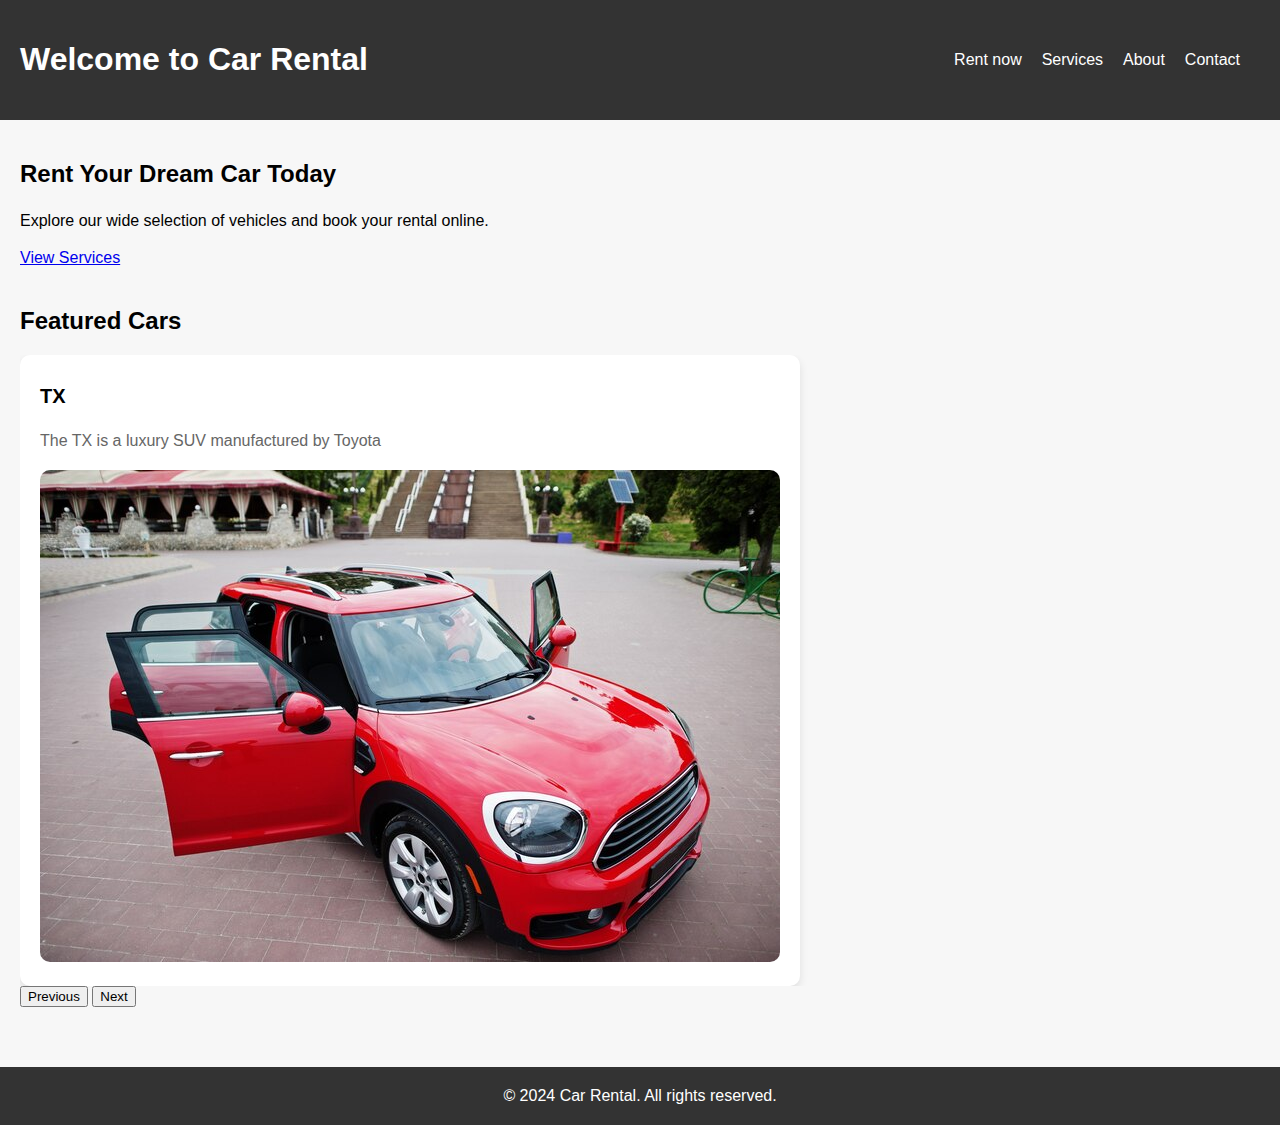
<file: index.html>
<!DOCTYPE html>
<html lang="en">
<head>
    <meta charset="UTF-8">
    <meta name="viewport" content="width=device-width, initial-scale=1.0">
    <title>Home - Car Rental</title>
    <link rel="stylesheet" href="./styles/index.css">
</head>
<body>
    <header>
        <h1>Welcome to Car Rental</h1>
        <nav>
            <ul>
                <li><a href="./Rent now.html">Rent now</a></li>
                <li><a href="./services.html">Services</a></li>
                <li><a href="./about.html">About</a></li>
                <li><a href="./contact.html">Contact</a></li>
            </ul>
        </nav>
    </header>

    <main>
        <section id="hero">
            <h2>Rent Your Dream Car Today</h2>
            <p>Explore our wide selection of vehicles and book your rental online.</p>
            <a href="./services.html" class="button">View Services</a>
        </section>

        <section id="featured-cars">
            <h2>Featured Cars</h2>
            <div class="car-container">
                <div class="car">
                    <h3>TX</h3>
                    <p>The TX is a luxury SUV manufactured by Toyota</p>
                    <img src="./images/tx.jpg" alt="TX">
                    
                </div>
                <div class="car">
                    <h3>Harrier</h3>
                    <p>The Harrier is a stylish and reliable mid-size SUV manufactured by Toyota</p>
                    <img src="./images/Harrier.jpg" alt="Harrier">
                    

                   
                    
                </div>
                <div class="car">
                    <h4>Toureg</h4>
                    <p>The Touareg is a luxury SUV manufactured by Volkswagen</p>
                    <img src="./images/toureg.jpg" alt="Toureg">
                    
                </div>
                <div class="car">
                    <h5>Pajero</h5>
                    <p>The Pajero is a rugged and versatile SUV produced by Mitsubishi</p>
                    <img src="./images/pajero.jpg" alt="Pajero">
                </div>
                
                <div class="car">
                    <h6>Sedan</h6>
                    <p>A sedan is a practical and comfortable passenger car with four doors, offering seating for four to five passengers and separate compartments for cargo and the engine.</p>
                    <img src="./images/background.jpg" alt="Sedan">
                </div>
            </div>
            <div id="car-description">
                <!-- Car description will be displayed here -->
            </div>
            <button id="prev">Previous</button>
            <button id="next">Next</button>
        </section>
    </main>

    <footer>
        <p>&copy; 2024 Car Rental. All rights reserved.</p>
    </footer>

    <script src="./index.js"></script>
    <script>
        document.addEventListener('DOMContentLoaded', function() {
            const prevButton = document.getElementById('prev');
            const nextButton = document.getElementById('next');
            const cars = document.querySelectorAll('.car');
            const carDescription = document.getElementById('car-description');
            let currentIndex = 0;

            function showCar(index) {
                cars.forEach((car, i) => {
                    if (i === index) {
                        car.style.display = 'block';
                        carDescription.innerHTML = car.getAttribute('data-description');
                    } else {
                        car.style.display = 'none';
                    }
                });
            }

            function prevCar() {
                currentIndex = (currentIndex === 0) ? cars.length - 1 : currentIndex - 1;
                showCar(currentIndex);
            }

            function nextCar() {
                currentIndex = (currentIndex === cars.length - 1) ? 0 : currentIndex + 1;
                showCar(currentIndex);
            }

            prevButton.addEventListener('click', prevCar);
            nextButton.addEventListener('click', nextCar);

            // Show the first car initially
            showCar(currentIndex);
        });
    </script>
</body>
</html>
</file>
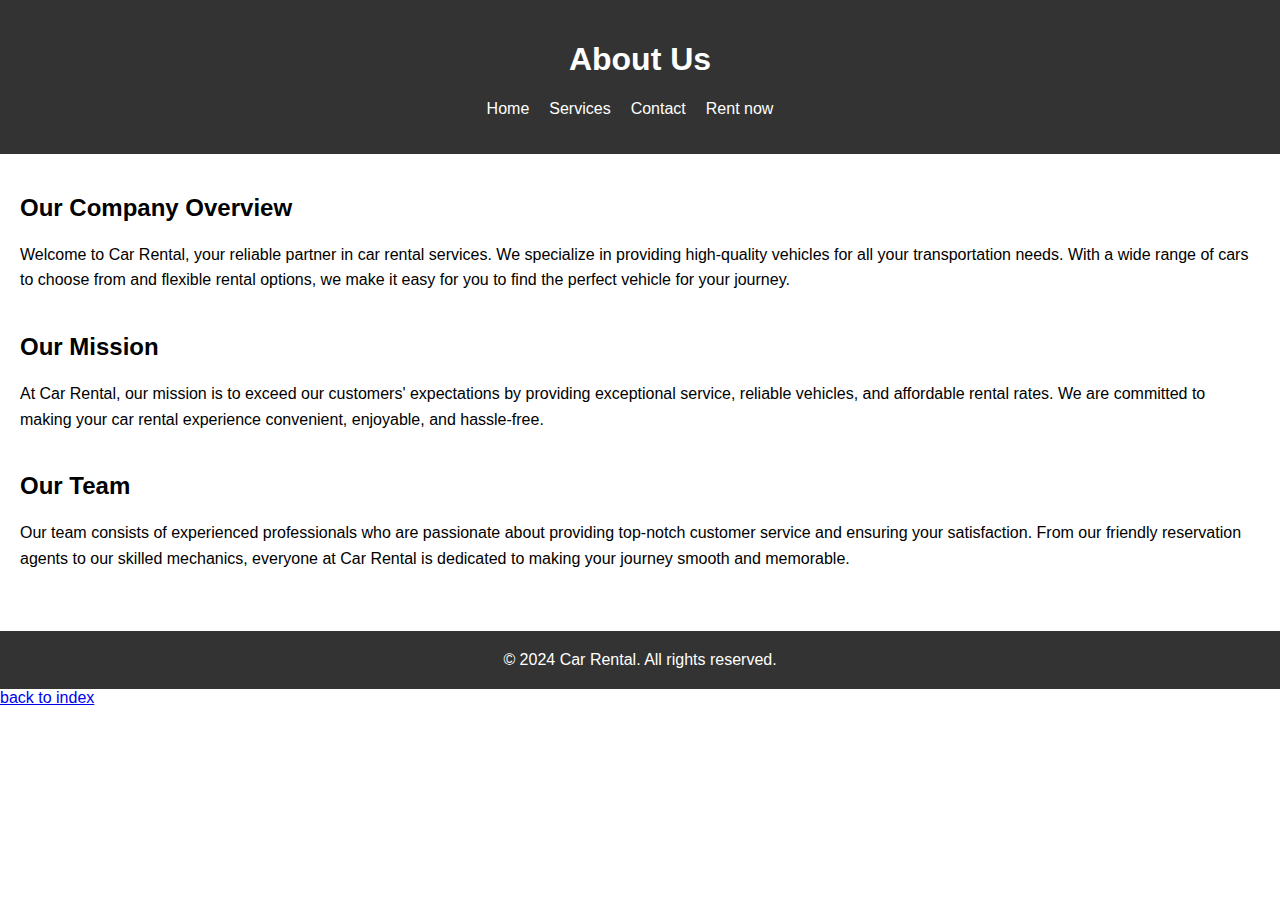
<file: about.html>
<!DOCTYPE html>
<html lang="en">
<head>
    <meta charset="UTF-8">
    <meta name="viewport" content="width=device-width, initial-scale=1.0">
    <title>About Us - Car Rental</title>
    <link rel="stylesheet" href="./styles/about.css"> 
</head>
<body>
    <header>
        <h1>About Us</h1>
        <nav>
            <ul>
                <li><a href="./index.html">Home</a></li>
                <li><a href="./services.html">Services</a></li>
                <li><a href="./contact.html">Contact</a></li>
                <li><a href="./Rent now.html">Rent now</a></li>
            </ul>
        </nav>
    </header>

    <main>
        <section id="overview">
            <h2>Our Company Overview</h2>
            <p>Welcome to Car Rental, your reliable partner in car rental services. We specialize in providing high-quality vehicles for all your transportation needs. With a wide range of cars to choose from and flexible rental options, we make it easy for you to find the perfect vehicle for your journey.</p>
        </section>

        <section id="mission">
            <h2>Our Mission</h2>
            <p>At Car Rental, our mission is to exceed our customers' expectations by providing exceptional service, reliable vehicles, and affordable rental rates. We are committed to making your car rental experience convenient, enjoyable, and hassle-free.</p>
        </section>

        <section id="team">
            <h2>Our Team</h2>
            <p>Our team consists of experienced professionals who are passionate about providing top-notch customer service and ensuring your satisfaction. From our friendly reservation agents to our skilled mechanics, everyone at Car Rental is dedicated to making your journey smooth and memorable.</p>
        </section>
    </main>

    <footer>
        <p>&copy; 2024 Car Rental. All rights reserved.</p>
    </footer>
    <a href="./index.html">back to index</a>
</body>
</html>
</file>
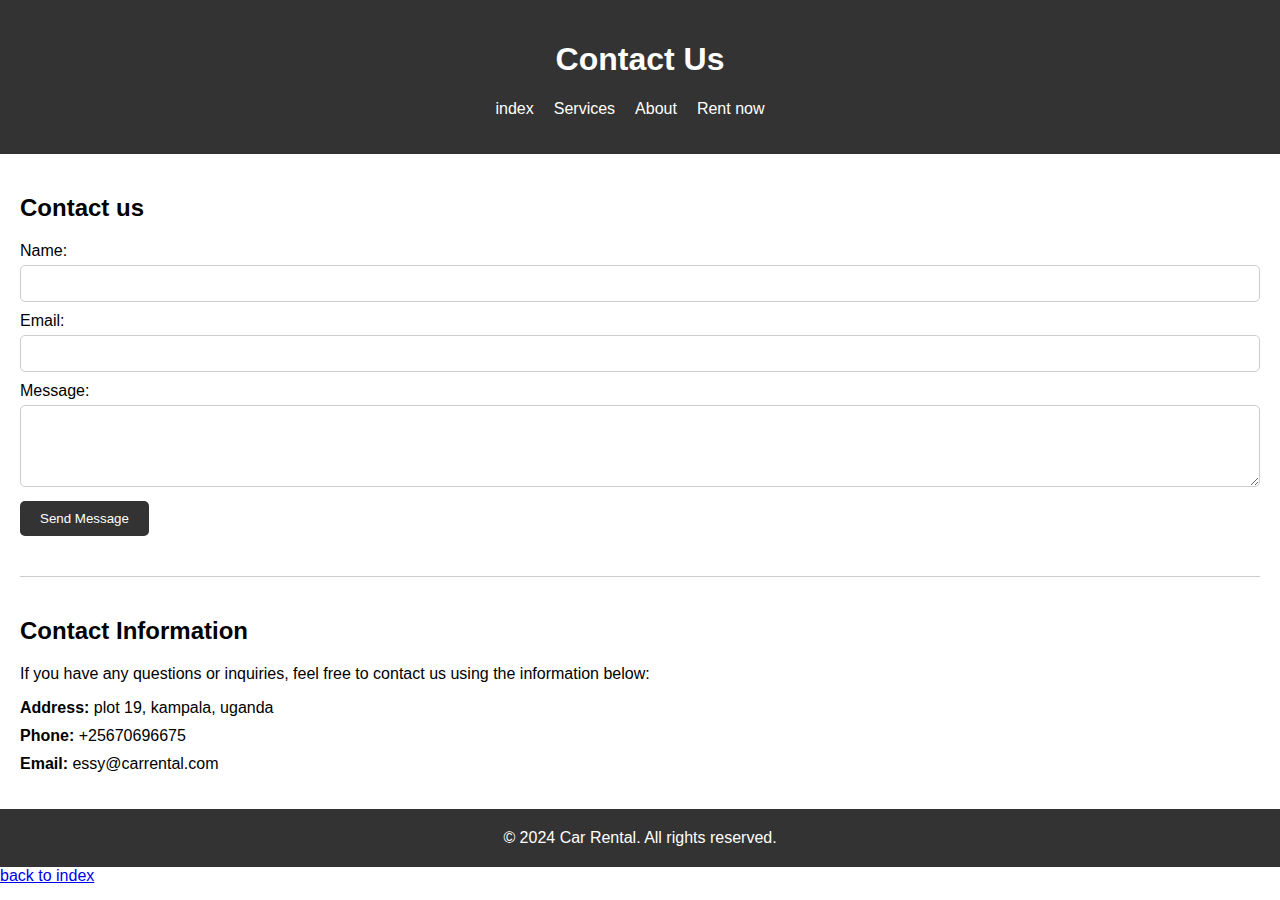
<file: contact.html>
<!DOCTYPE html>
<html lang="en">
<head>
    <meta charset="UTF-8">
    <meta name="viewport" content="width=device-width, initial-scale=1.0">
    <title>Contact Us - Car Rental</title>
    <link rel="stylesheet" href="./styles/contact.css"> 
    <script src="https://code.jquery.com/jquery-3.6.0.min.js"></script> 
</head>
<body>
    <header>
        <h1>Contact Us</h1>
        <nav>
            <ul>
                <li><a href="./index.html">index</a></li>
                <li><a href="./services.html">Services</a></li>
                <li><a href="./about.html">About</a></li>
                <li><a href="./Rent now.html">Rent now</a></li>
            </ul>
        </nav>
    </header>

    <main>
        <section id="contact-form">
            <h2>Contact us</h2>
            <form id="contactForm" action="submit_contact.php" method="post">
                <label for="name">Name:</label>
                <input type="text" id="name" name="name" required>

                <label for="email">Email:</label>
                <input type="email" id="email" name="email" required>

                <label for="message">Message:</label>
                <textarea id="message" name="message" rows="4" required></textarea>

                <button type="submit">Send Message</button>
            </form>
        </section>

        <section id="contact-info">
            <h2>Contact Information</h2>
            <p>If you have any questions or inquiries, feel free to contact us using the information below:</p>
            <ul>
                <li><strong>Address:</strong> plot 19, kampala, uganda</li>
                <li><strong>Phone:</strong> +25670696675</li>
                <li><strong>Email:</strong> essy@carrental.com</li>
            </ul>
        </section>
    </main>
    
    <footer>
        <p>&copy; 2024 Car Rental. All rights reserved.</p>
    </footer>
    <a href="./index.html">back to index</a>

    <script>
        $(document).ready(function() {
            $('#contactForm').submit(function(e) {
                e.preventDefault(); // Prevent form submission

                // Simulate form submission
                setTimeout(function() {
                    alert('Thank you for reaching out. We will get back to you soon.');
                    $('#contactForm')[0].reset(); // Reset form fields
                }, 1000);
            });
        });
    </script>
</body>
</html>
</file>
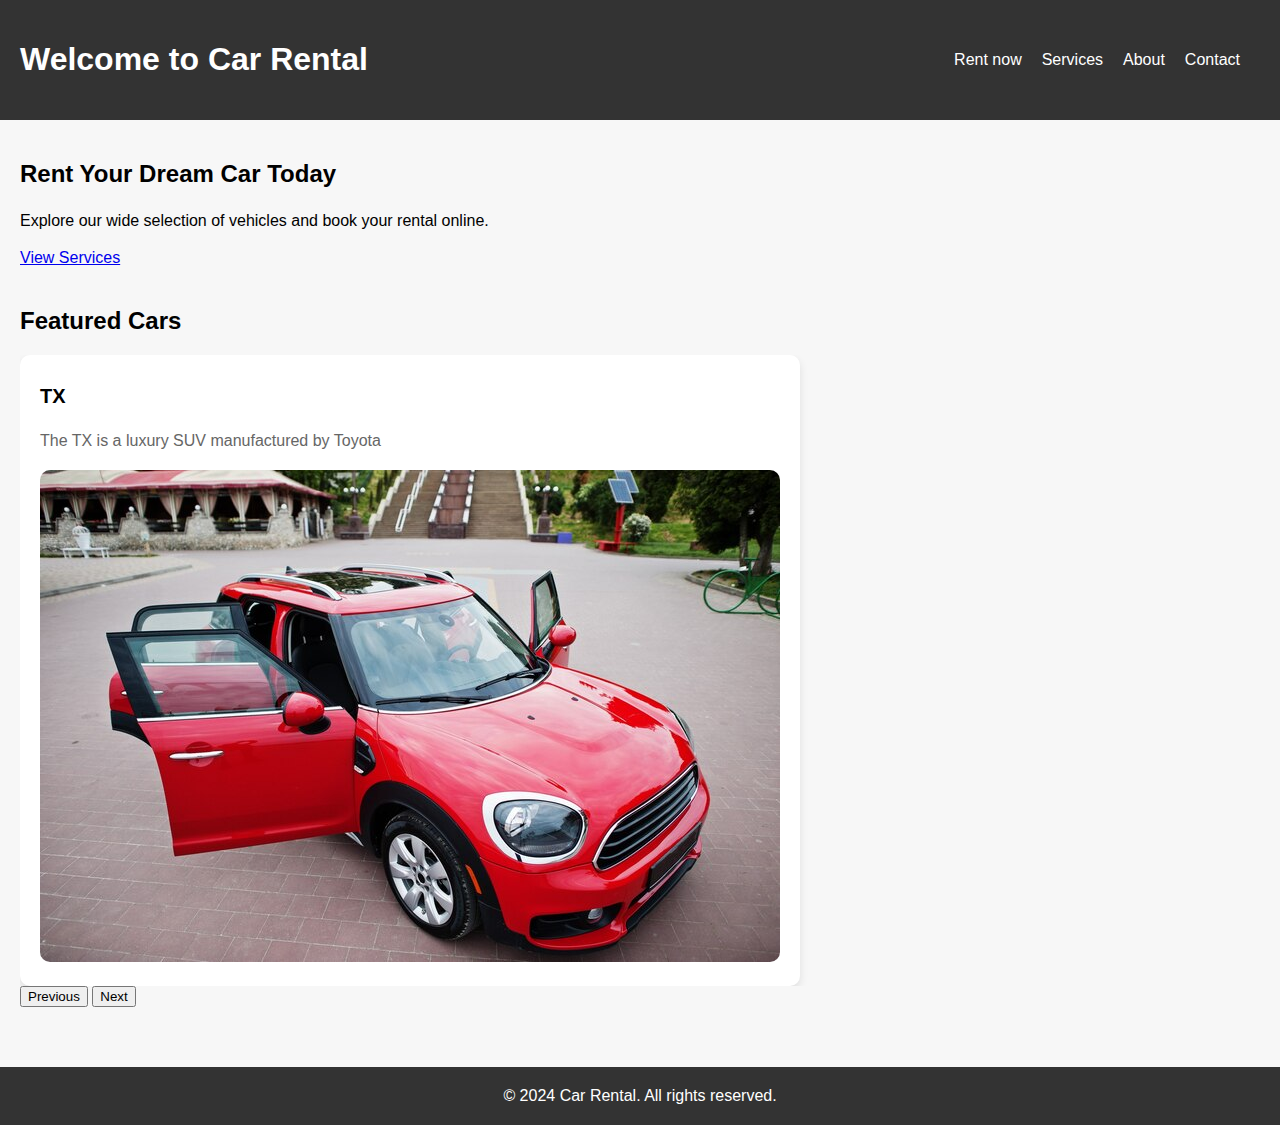
<file: home.html>
<!DOCTYPE html>
<html lang="en">
<head>
    <meta charset="UTF-8">
    <meta name="viewport" content="width=device-width, initial-scale=1.0">
    <title>Home - Car Rental</title>
    <link rel="stylesheet" href="./styles/home.css">
</head>
<body>
    <header>
        <h1>Welcome to Car Rental</h1>
        <nav>
            <ul>
                <li><a href="./Rent now.html">Rent now</a></li>
                <li><a href="./services.html">Services</a></li>
                <li><a href="./about.html">About</a></li>
                <li><a href="./contact.html">Contact</a></li>
            </ul>
        </nav>
    </header>

    <main>
        <section id="hero">
            <h2>Rent Your Dream Car Today</h2>
            <p>Explore our wide selection of vehicles and book your rental online.</p>
            <a href="./services.html" class="button">View Services</a>
        </section>

        <section id="featured-cars">
            <h2>Featured Cars</h2>
            <div class="car-container">
                <div class="car">
                    <h3>TX</h3>
                    <p>The TX is a luxury SUV manufactured by Toyota</p>
                    <img src="./images/tx.jpg" alt="TX">
                    
                </div>
                <div class="car">
                    <h3>Harrier</h3>
                    <p>The Harrier is a stylish and reliable mid-size SUV manufactured by Toyota</p>
                    <img src="./images/Harrier.jpg" alt="Harrier">
                    

                   
                    
                </div>
                <div class="car">
                    <h4>Toureg</h4>
                    <p>The Touareg is a luxury SUV manufactured by Volkswagen</p>
                    <img src="./images/toureg.jpg" alt="Toureg">
                    
                </div>
                <div class="car">
                    <h5>Pajero</h5>
                    <p>The Pajero is a rugged and versatile SUV produced by Mitsubishi</p>
                    <img src="./images/pajero.jpg" alt="Pajero">
                </div>
                
                <div class="car">
                    <h6>Sedan</h6>
                    <p>A sedan is a practical and comfortable passenger car with four doors, offering seating for four to five passengers and separate compartments for cargo and the engine.</p>
                    <img src="./images/background.jpg" alt="Sedan">
                </div>
            </div>
            <div id="car-description">
                <!-- Car description will be displayed here -->
            </div>
            <button id="prev">Previous</button>
            <button id="next">Next</button>
        </section>
    </main>

    <footer>
        <p>&copy; 2024 Car Rental. All rights reserved.</p>
    </footer>

    <script src="home.js"></script>
    <script>
        document.addEventListener('DOMContentLoaded', function() {
            const prevButton = document.getElementById('prev');
            const nextButton = document.getElementById('next');
            const cars = document.querySelectorAll('.car');
            const carDescription = document.getElementById('car-description');
            let currentIndex = 0;

            function showCar(index) {
                cars.forEach((car, i) => {
                    if (i === index) {
                        car.style.display = 'block';
                        carDescription.innerHTML = car.getAttribute('data-description');
                    } else {
                        car.style.display = 'none';
                    }
                });
            }

            function prevCar() {
                currentIndex = (currentIndex === 0) ? cars.length - 1 : currentIndex - 1;
                showCar(currentIndex);
            }

            function nextCar() {
                currentIndex = (currentIndex === cars.length - 1) ? 0 : currentIndex + 1;
                showCar(currentIndex);
            }

            prevButton.addEventListener('click', prevCar);
            nextButton.addEventListener('click', nextCar);

            // Show the first car initially
            showCar(currentIndex);
        });
    </script>
</body>
</html>
</file>
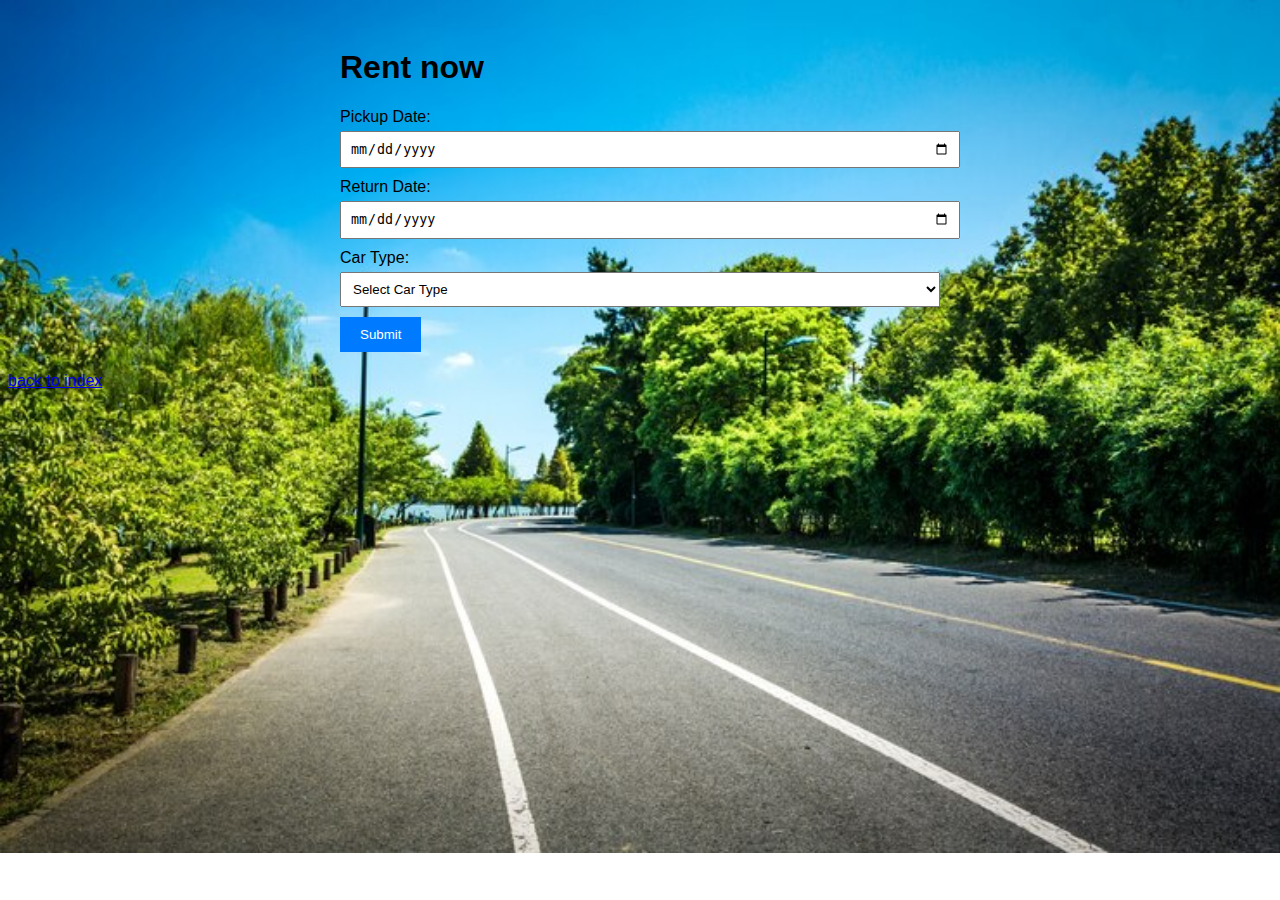
<file: Rent now.html>
<!DOCTYPE html>
<html lang="en">
<head>
    <meta charset="UTF-8">
    <meta name="viewport" content="width=device-width, initial-scale=1.0">
    <title>Car Rental</title>
    <link rel="stylesheet" href="./styles/Rent now.css">
</head>
<body>
    <div class="container">
        <h1>Rent now</h1>
        
        <form id="booking-form" action="submit.php" method="post">
            <label for="pickup-date">Pickup Date:</label>
            <input type="date" id="pickup-date" name="pickup-date" required>

            <label for="return-date">Return Date:</label>
            <input type="date" id="return-date" name="return-date" required>

            <label for="car-type">Car Type:</label>
            <select id="car-type" name="car-type" required>
                <option value="">Select Car Type</option>
                <option value="Harrier">Harrier</option>
                <option value=" Sedan">Sedan</option>
                <option value="Pajero">Pajero</option>
                <option value="TX">TX</option>
                <option value="Toureg">Toureg</option>
            </select>

            <button type="submit">Submit</button>
        </form>
        <div id="confirmation" style="display: none;">
            <h2>Booking Confirmation</h2>
            <p>Your booking has been confirmed. Thank you!</p>
            
        </div>
    </div>
    <script src="script.js"></script>
    <a href="./index.html">back to index</a>
</body>
</html>
</file>
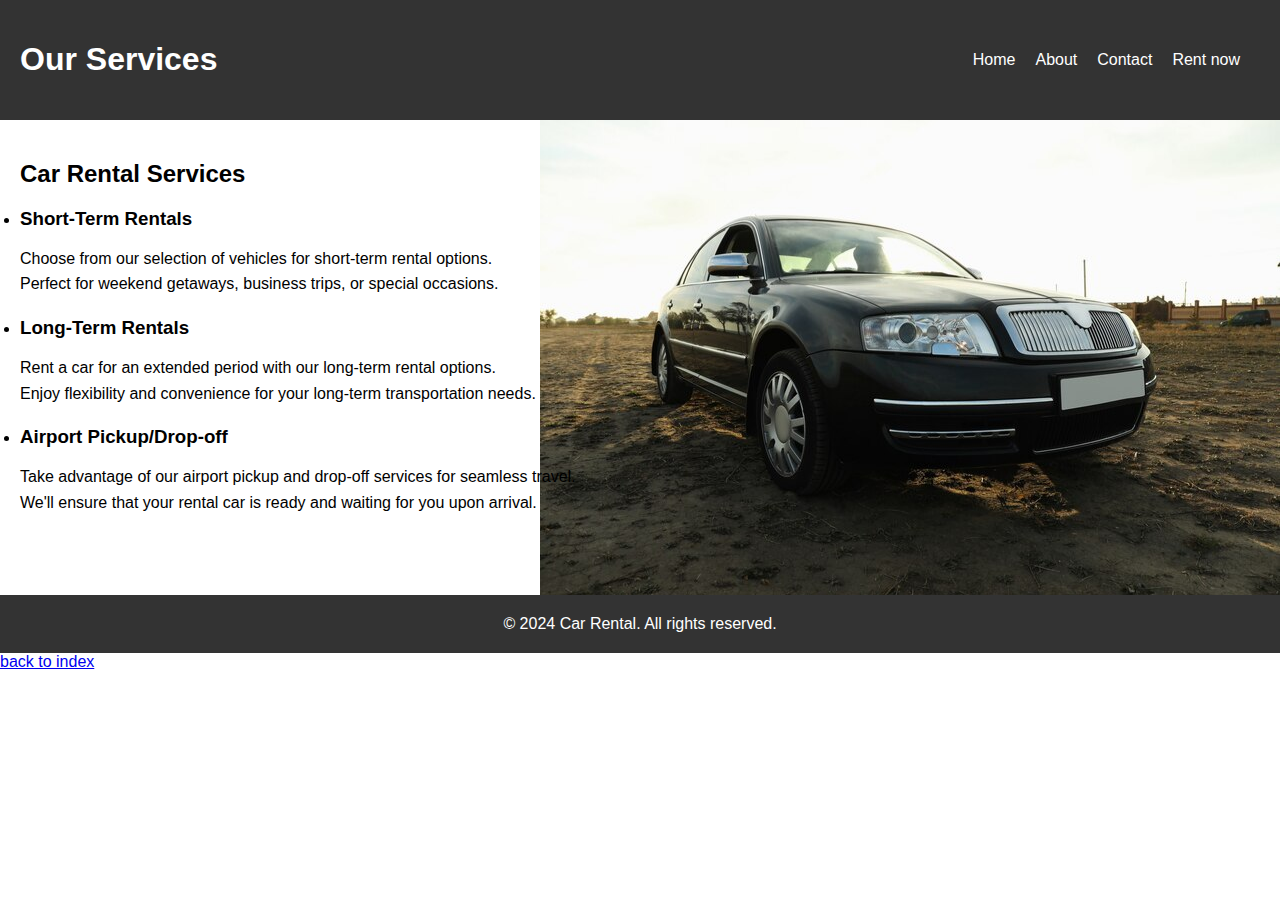
<file: services.html>
<!DOCTYPE html>
<html lang="en">
<head>
    <meta charset="UTF-8">
    <meta name="viewport" content="width=device-width, initial-scale=1.0">
    <title>Services - Car Rental</title>
    <link rel="stylesheet" href="./styles/services.css"> 
</head>
<body>
    <header>
        <h1>Our Services</h1>
        <nav>
            <ul>
                <li><a href="./index.html">Home</a></li>
                <li><a href="./about.html">About</a></li>
                <li><a href="./contact.html">Contact</a></li>
                <li><a href="./Rent now.html">Rent now</a></li>
            </ul>
        </nav>
    </header>

    <main>
        <section id="services-list">
            <h2>Car Rental Services</h2>
            <ul>
                <li>
                    <h3>Short-Term Rentals</h3>
                    <p>Choose from our selection of vehicles for short-term rental options.
                        <br>
                         Perfect for weekend getaways, business trips, or special occasions.</p>
                </li>
                <li>
                    <h3>Long-Term Rentals</h3>
                    <p>Rent a car for an extended period with our long-term rental options. 
                        <br>
                        Enjoy flexibility and convenience for your long-term transportation needs.</p>
                </li>
                <li>
                    <h3>Airport Pickup/Drop-off</h3>
                    <p>Take advantage of our airport pickup and drop-off services for seamless travel.
                        <br>
                        We'll ensure that your rental car is ready and waiting for you upon arrival.</p>
                </li>
                
            </ul>
        </section>
    </main>

    <footer>
        <p>&copy; 2024 Car Rental. All rights reserved.</p>
    </footer>
    <a href="./index.html">back to index</a>
</body>
</html>
</file>
<file: styles/index.css>
/* home.css */

/* General Styles */
body {
    font-family: Arial, sans-serif;
    margin: 0;
    padding: 0;
    background-color: #f7f7f7; /* Add a light background color */
}

header {
    background-color: #333;
    color: #fff;
    padding: 20px;
    display: flex;
    justify-content: space-between;
    align-items: center;
}

nav ul {
    list-style-type: none;
    padding: 0;
    display: flex;
}

nav ul li {
    margin-right: 20px;
}

nav ul li a {
    color: #fff;
    text-decoration: none;
}

main {
    padding: 20px;
}

/* Section Styles */
section {
    margin-bottom: 40px;
}

section h2 {
    margin-bottom: 20px;
}

section p {
    line-height: 1.6;
}

/* Footer Styles */
footer {
    background-color: #333;
    color: #fff;
    padding: 20px;
    text-align: center;
}

footer p {
    margin: 0;
}

/* Car Styles */
.car-container {
    display: flex;
    overflow-x: hidden; /* Hide overflow to create sliding effect */
}

.car {
    flex: 0 0 auto; /* Ensure each car has fixed width */
    background-color: #fff;
    border-radius: 10px;
    box-shadow: 0 4px 8px rgba(0, 0, 0, 0.1);
    padding: 20px;
    margin-right: 20px;
    transition: transform 0.3s ease;
    display: flex;
    align-items: center; 
}



.car img {
    width: 100%;
    border-radius: 10px;

}

.car h3 {
    margin-top: 10px;
    font-size: 20px;
}

.car p {
    color: #666;
}
</file>
<file: styles/about.css>
/* about.css */

/* General Styles */
body {
    font-family: Arial, sans-serif;
    margin: 0;
    padding: 0;
}

header {
    background-color: #333;
    color: #fff;
    padding: 20px;
    text-align: center;
}

nav ul {
    list-style-type: none;
    padding: 0;
    display: flex; /* Display items in a row */
    justify-content: center; /* Center align items horizontally */
}

nav ul li {
    margin-right: 20px;
}

nav ul li a {
    color: #fff;
    text-decoration: none;
}

main {
    padding: 20px;
}

/* Section Styles */
section {
    margin-bottom: 40px;
}

section h2 {
    margin-bottom: 20px;
}

section p {
    line-height: 1.6;
}

/* Footer Styles */
footer {
    background-color: #333;
    color: #fff;
    padding: 20px;
    text-align: center;
}

footer p {
    margin: 0;
}

/* Back to Home Link Styles */
a[href="./home.html"] {
    display: block;
    text-align: center;
    margin-top: 20px;
    text-decoration: none;
    color: #333;
    background-color: #ccc;
    padding: 10px 20px;
    border-radius: 5px;
}

a[href="./home.html"]:hover {
    background-color: #555;
    color: #fff;
}
</file>
<file: styles/contact.css>
/* contact.css */

/* General Styles */
body {
    font-family: Arial, sans-serif;
    margin: 0;
    padding: 0;
}

header {
    background-color: #333;
    color: #fff;
    padding: 20px;
    text-align: center;
}

nav ul {
    list-style-type: none;
    padding: 0;
    display: flex; /* Display items in a row */
    justify-content: center; /* Center align items horizontally */
}

nav ul li {
    margin-right: 20px;
}

nav ul li a {
    color: #fff;
    text-decoration: none;
}

main {
    padding: 20px;
}

/* Contact Form Styles */
#contact-form {
    margin-bottom: 40px;
}

#contact-form h2 {
    margin-bottom: 20px;
}

#contact-form form label {
    display: block;
    margin-bottom: 5px;
}

#contact-form form input[type="text"],
#contact-form form input[type="email"],
#contact-form form textarea {
    width: 100%;
    padding: 10px;
    margin-bottom: 10px;
    border: 1px solid #ccc;
    border-radius: 5px;
    box-sizing: border-box;
}

#contact-form form textarea {
    resize: vertical;
}

#contact-form form button {
    background-color: #333;
    color: #fff;
    padding: 10px 20px;
    border: none;
    border-radius: 5px;
    cursor: pointer;
    
}


#contact-form form button:hover {
    background-color: #555;
}

/* Contact Information Styles */
#contact-info {
    border-top: 1px solid #ccc;
    padding-top: 20px;
}

#contact-info h2 {
    margin-bottom: 20px;
}

#contact-info ul {
    list-style-type: none;
    padding: 0;
}

#contact-info ul li {
    margin-bottom: 10px;
}

#contact-info ul li strong {
    font-weight: bold;
}

/* Footer Styles */
footer {
    background-color: #333;
    color: #fff;
    padding: 20px;
    text-align: center;
}

footer p {
    margin: 0;
}

/* Back to Home Link Styles */
a[href="./home.html"] {
    display: block;
    text-align: center;
    margin-top: 20px;
    text-decoration: none;
    color: #333;
    background-color: #ccc;
    padding: 10px 20px;
    border-radius: 5px;
}

a[href="./home.html"]:hover {
    background-color: #555;
    color: #fff;
}
</file>
<file: styles/home.css>
/* home.css */

/* General Styles */
body {
    font-family: Arial, sans-serif;
    margin: 0;
    padding: 0;
    background-color: #f7f7f7; /* Add a light background color */
}

header {
    background-color: #333;
    color: #fff;
    padding: 20px;
    display: flex;
    justify-content: space-between;
    align-items: center;
}

nav ul {
    list-style-type: none;
    padding: 0;
    display: flex;
}

nav ul li {
    margin-right: 20px;
}

nav ul li a {
    color: #fff;
    text-decoration: none;
}

main {
    padding: 20px;
}

/* Section Styles */
section {
    margin-bottom: 40px;
}

section h2 {
    margin-bottom: 20px;
}

section p {
    line-height: 1.6;
}

/* Footer Styles */
footer {
    background-color: #333;
    color: #fff;
    padding: 20px;
    text-align: center;
}

footer p {
    margin: 0;
}

/* Car Styles */
.car-container {
    display: flex;
    overflow-x: hidden; /* Hide overflow to create sliding effect */
}

.car {
    flex: 0 0 auto; /* Ensure each car has fixed width */
    background-color: #fff;
    border-radius: 10px;
    box-shadow: 0 4px 8px rgba(0, 0, 0, 0.1);
    padding: 20px;
    margin-right: 20px;
    transition: transform 0.3s ease;
    display: flex;
    align-items: center; 
}



.car img {
    width: 100%;
    border-radius: 10px;

}

.car h3 {
    margin-top: 10px;
    font-size: 20px;
}

.car p {
    color: #666;
}
</file>
<file: styles/Rent now.css>
body {
    font-family: Arial, sans-serif;
    background-image: url(../images/789.jpg);
    background-repeat: no-repeat;
    background-size: cover;

}

.container {
    max-width: 600px;
    margin: 0 auto;
    padding: 20px;
}

label {
    display: block;
    margin-bottom: 5px;
}

input[type="date"],
select {
    width: 100%;
    padding: 8px;
    margin-bottom: 10px;
}

button {
    padding: 10px 20px;
    background-color: #007bff;
    color: #fff;
    border: none;
    cursor: pointer;
}

button:hover {
    background-color: #0056b3;
}
</file>
<file: styles/services.css>
/* styles.css */

/* General Styles */
body {
    font-family: Arial, sans-serif;
    margin: 0;
    padding: 0;

}

header {
    background-color: #333;
    color: #fff;
    padding: 20px;
    display: flex; /* Display header content in a row */
    justify-content: space-between; /* Align header content at the ends */
    align-items: center; /* Center align vertically */
}

nav ul {
    list-style-type: none;
    padding: 0;
    display: flex; /* Display navigation links in a row */
}

nav ul li {
    margin-right: 20px;
}

nav ul li a {
    color: #fff;
    text-decoration: none;

}

main {
    padding: 20px;
    background-image: url(../images/background.jpg);
    background-position: right;
    background-repeat: no-repeat;
    background-size: auto;
    display: flex;
}

/* Section Styles */
section {
    margin-bottom: 40px;
}

section h2 {
    margin-bottom: 20px;
}

section ul {
    padding: 0;
}

section li {
    margin-bottom: 20px;
}

section h3 {
    margin-bottom: 10px;
}

section p {
    line-height: 1.6;
}

/* Footer Styles */
footer {
    background-color: #333;
    color: #fff;
    padding: 20px;
    text-align: center;
}

footer p {
    margin: 0;
}
</file>
